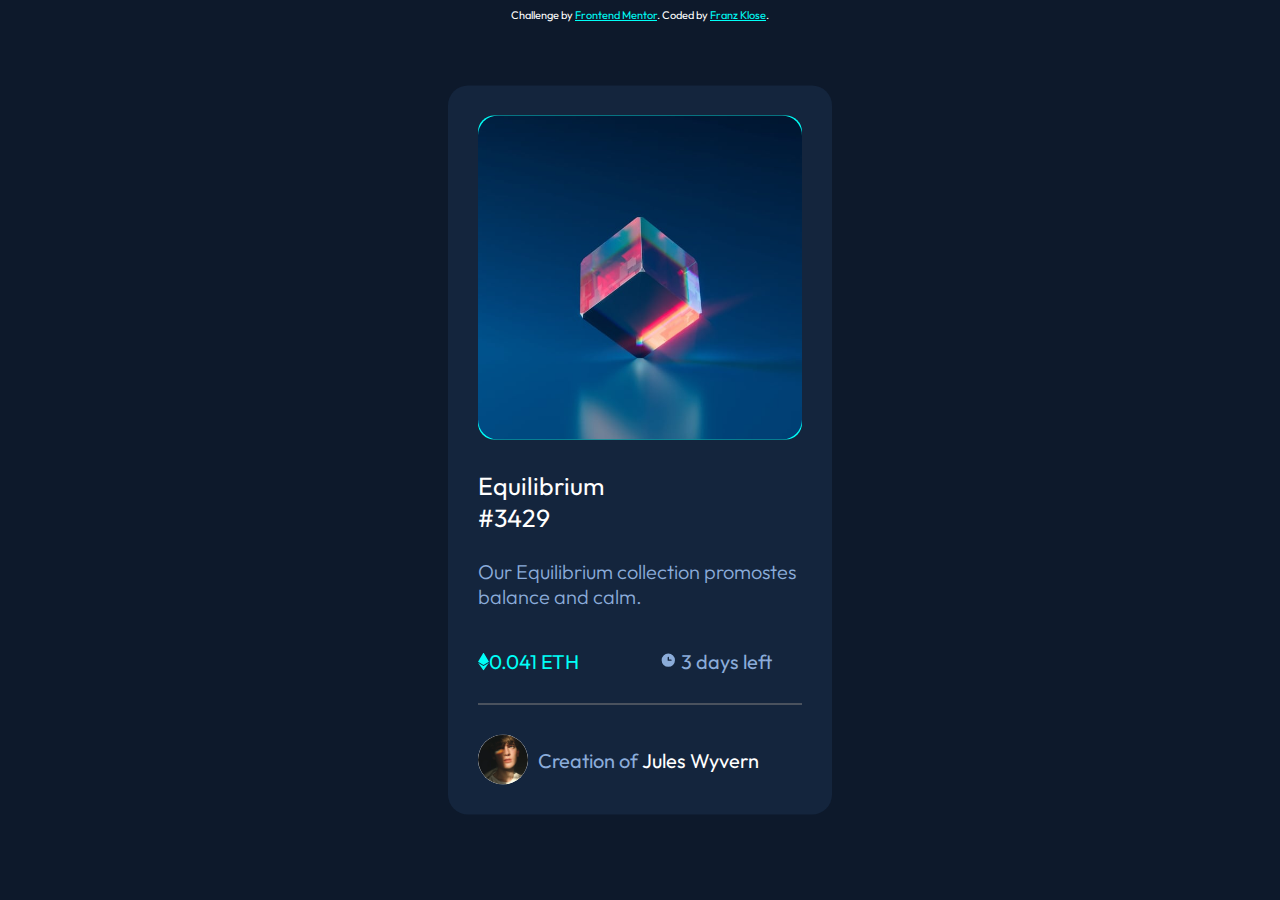
<file: index.html>
<!DOCTYPE html>
<html lang="en">
<head>
  <meta charset="UTF-8">
  <meta name="viewport" content="width=device-width, initial-scale=1.0"> <!-- displays site properly based on user's device -->

  <link rel="icon" type="image/png" sizes="32x32" href="./images/favicon-32x32.png">
  <link rel="stylesheet" href="style.css">

  <link rel="preconnect" href="https://fonts.googleapis.com">
  <link rel="preconnect" href="https://fonts.gstatic.com" crossorigin>
  <link href="https://fonts.googleapis.com/css2?family=Outfit:wght@300;400;600&display=swap" rel="stylesheet">
  
  <title>Frontend Mentor | NFT preview card component</title>

</head>
<body class="body">
  
  <div class="container">

    <div class="image-container">
      <div class="backgroundColor">
        <img class="image" src="images/image-equilibrium.jpg" alt="EthPic"> 
        <svg class="overlay-svg" width="48" height="48" xmlns="http://www.w3.org/2000/svg" >
          <g fill="none" fill-rule="evenodd"><path d="M0 0h48v48H0z"/>
            <path d="M24 9C14 9 5.46 15.22 2 24c3.46 8.78 12 15 22 15 10.01 0 18.54-6.22 22-15-3.46-8.78-11.99-15-22-15Zm0 25c-5.52 0-10-4.48-10-10s4.48-10 10-10 10 4.48 10 10-4.48 10-10 10Zm0-16c-3.31 0-6 2.69-6 6s2.69 6 6 6 6-2.69 6-6-2.69-6-6-6Z" fill="#FFF" fill-rule="nonzero"/>
          </g>
        </svg>
      </div>
    </div>
    
    <div class="equilibrium">
      <div class="mainDiv">
        <span class="textWhite textTitel">
          Equilibrium #3429
        </span>
      </div>
    </div>
    

      <span class="textPrimary textMain">
        Our Equilibrium collection promostes balance and calm.
      </span>

    <div class="amountDiv">

      <img src="images/icon-ethereum.svg" alt="ethereum icon"/>

      <span class="textSecondary">
        0.041 ETH
      </span>

      <span class="textPrimary textTime">

        <svg width="17" height="17" xmlns="http://www.w3.org/2000/svg">
          <path d="M8.305 2.007a6.667 6.667 0 1 0 0 13.334 6.667 6.667 0 0 0 0-13.334Zm2.667 7.334H8.305a.667.667 0 0 1-.667-.667V6.007a.667.667 0 0 1 1.334 0v2h2a.667.667 0 0 1 0 1.334Z" fill="#8BACD9"/>
        </svg>

        3 days left

      </span>

    </div>

    <div class="hLine"></div>

    <div class="accDiv">
      
      <div class="acc-image-container">
        <img class="accImage" src="images/image-avatar.png" alt="UserPic">
      </div>
      <span class="textPrimary textCreation">
        Creation of 
      </span>
      <div class="mainDiv2">
        <span class="textWhite" style="padding-left: 4px;">
          Jules Wyvern
        </span>
      </div>
    </div>
  </div>


<!--
  <div class="container">
    <div class="row">
      <div class="colum" >
        <img class="image" src="images/image-equilibrium.jpg" alt="EthPic">
      </div>
        <div class="colum" >
          <h1 class="username"><b>Equilibrium #3429</b></h1>
        </div>
        <div class="colum" >
          <p class="text">Our Equilibrium collection promotes balance and calm.</p>
        </div>
        <div class="colum" >
          <h2 class="amount" >0.041 ETH</h2>
          <p class="time-amount" >3 days left</p>
        </div>
        <div class="colum" >
          <!-- LINE --/>
        </div>
        <div class="colum" >
          <img class="user-image" src="images/image-avatar.png" alt="UserPic">
          <p>Creation of Jules Wyvern</p>
        </div>
    </div>
  </div>
  -->

  <div class="attribution">
    Challenge by <a href="https://www.frontendmentor.io?ref=challenge" target="_blank">Frontend Mentor</a>. 
    Coded by <a href="#">Franz Klose</a>.
  </div>
</body>
</html>
</file>
<file: style.css>
*{
    padding: 0;
    font-family: 'Outfit', sans-serif;
}

:root {
    --primary-color-text: hsl(215, 51%, 70%);    /* primary color for text */
    --secondary-color-text: hsl(178, 100%, 50%); /* secondary color for text */

    --primary-color-background: hsl(217, 54%, 11%); /* secondary color for text */
    --primary-color-background-card : hsl(216, 50%, 16%); /* secondary color for text */
    --color-line: hsl(216, 50%, 16%); /* secondary color for text */
    --white: hsl(0, 0%, 100%); /* secondary color for text */
}
  

.body{
    background-color: var(--primary-color-background);
}
.container{
    margin-right: 20%;
    padding: 30px;
    position: absolute;
    top: 50%;
    left: 50%;
    transform: translate(-50%, -50%);
    background-color: var(--primary-color-background-card);
    border-radius: 20px;
    display: flex;
    flex-direction: column;
}


.image-container {
    position: relative;
    display: flex;
}

.image{
    width: 100%;
    max-width: 400px;
    min-width: 300px;
    border-radius: 20px;
}

.backgroundColor{
    background-color: var(--secondary-color-text);
    border-radius: 5%;
    display: flex;   
}

.textPrimary{
    color: var(--primary-color-text);
}

.textTime{
    padding-left: 25%; 
}

.textTitel{
    font-size: 25px;
    font-weight: 400;
}

.textMain{
    font-size: 20px;
    font-weight: 300; 
    padding-top: 25px;
}

.textWhite{
    color: var(--white);
}

.textSecondary{
    color: var(--secondary-color-text);
}

.textCreation{
    padding-left: 3%;
}

.accImage{
    
    background-color: white;
    border-radius: 50%;
    width: 50px;
    height: 50px;
}

.amountDiv{
    display: flex;
    justify-content: left;
    align-items: center;
    padding-top: 40px;
    font-size: 20px;
}

.accDiv{
    display: flex;
    justify-content: left;
    align-items: center;
    padding-top: 30px;
    font-size: 20px;
}

.hLine {
    margin-top: 30px;
    width: 100%;
    height: 1px;
    background: gray;
}

.acc-image-container{
    display: flex;
}

  .overlay-svg {
    position: absolute;
    top: 50%;
    left: 50%;
    transform: translate(-50%, -50%); 
    opacity: 0;
    transition: opacity 0.3s ease-in-out;
  }

  .image-container:hover .overlay-svg {
    opacity: 1;
  }

  .mainDiv{
        height: auto;
        width: auto;
        margin-right: 42%;
  }

  .equilibrium{
    padding-top: 30px;
  }

  .mainDiv:hover .textWhite{
    color: var(--secondary-color-text);
  }

  .mainDiv2:hover .textWhite{
    color: var(--secondary-color-text);
  }

  .image-container:hover .image {
    opacity: 0.5;
  }

.attribution{
    color: var(--white);
    font-size: 11px; text-align: center;
}
.attribution a {
     color: var(--secondary-color-text); 
}
</file>
